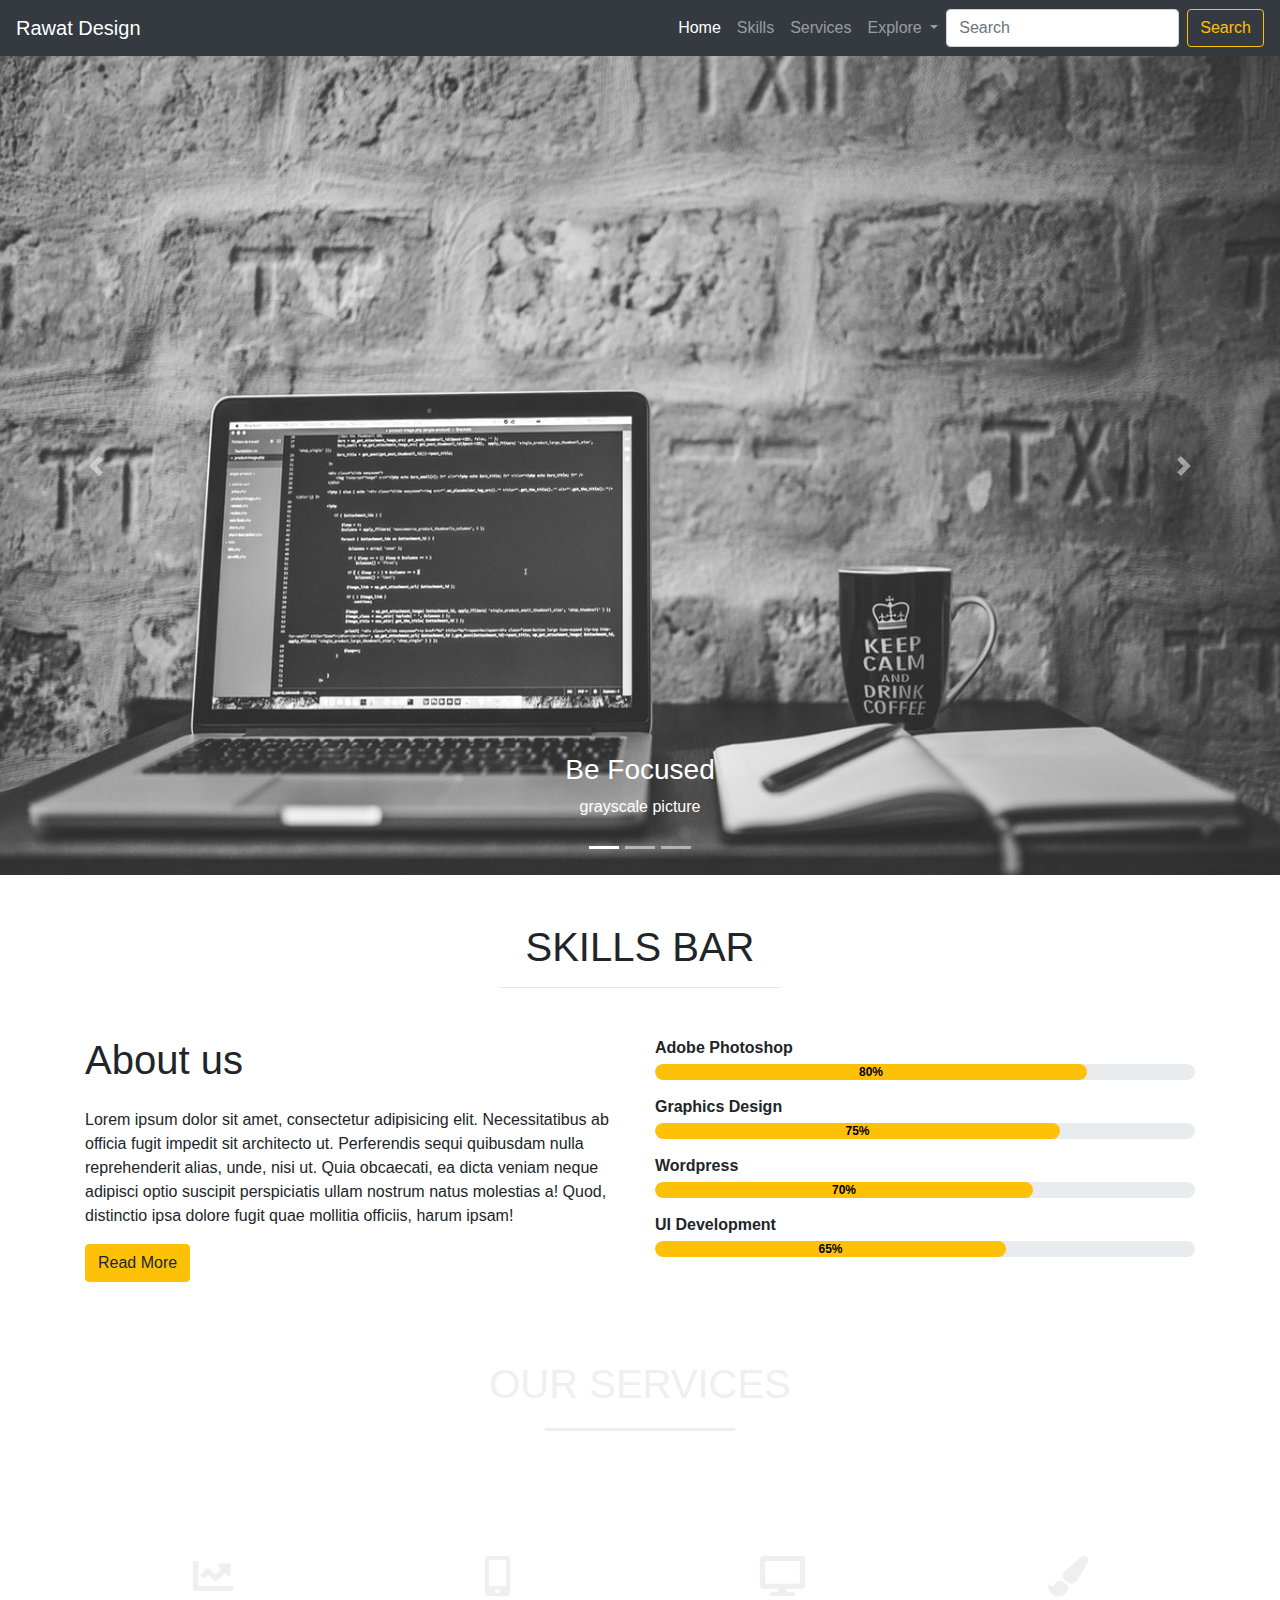
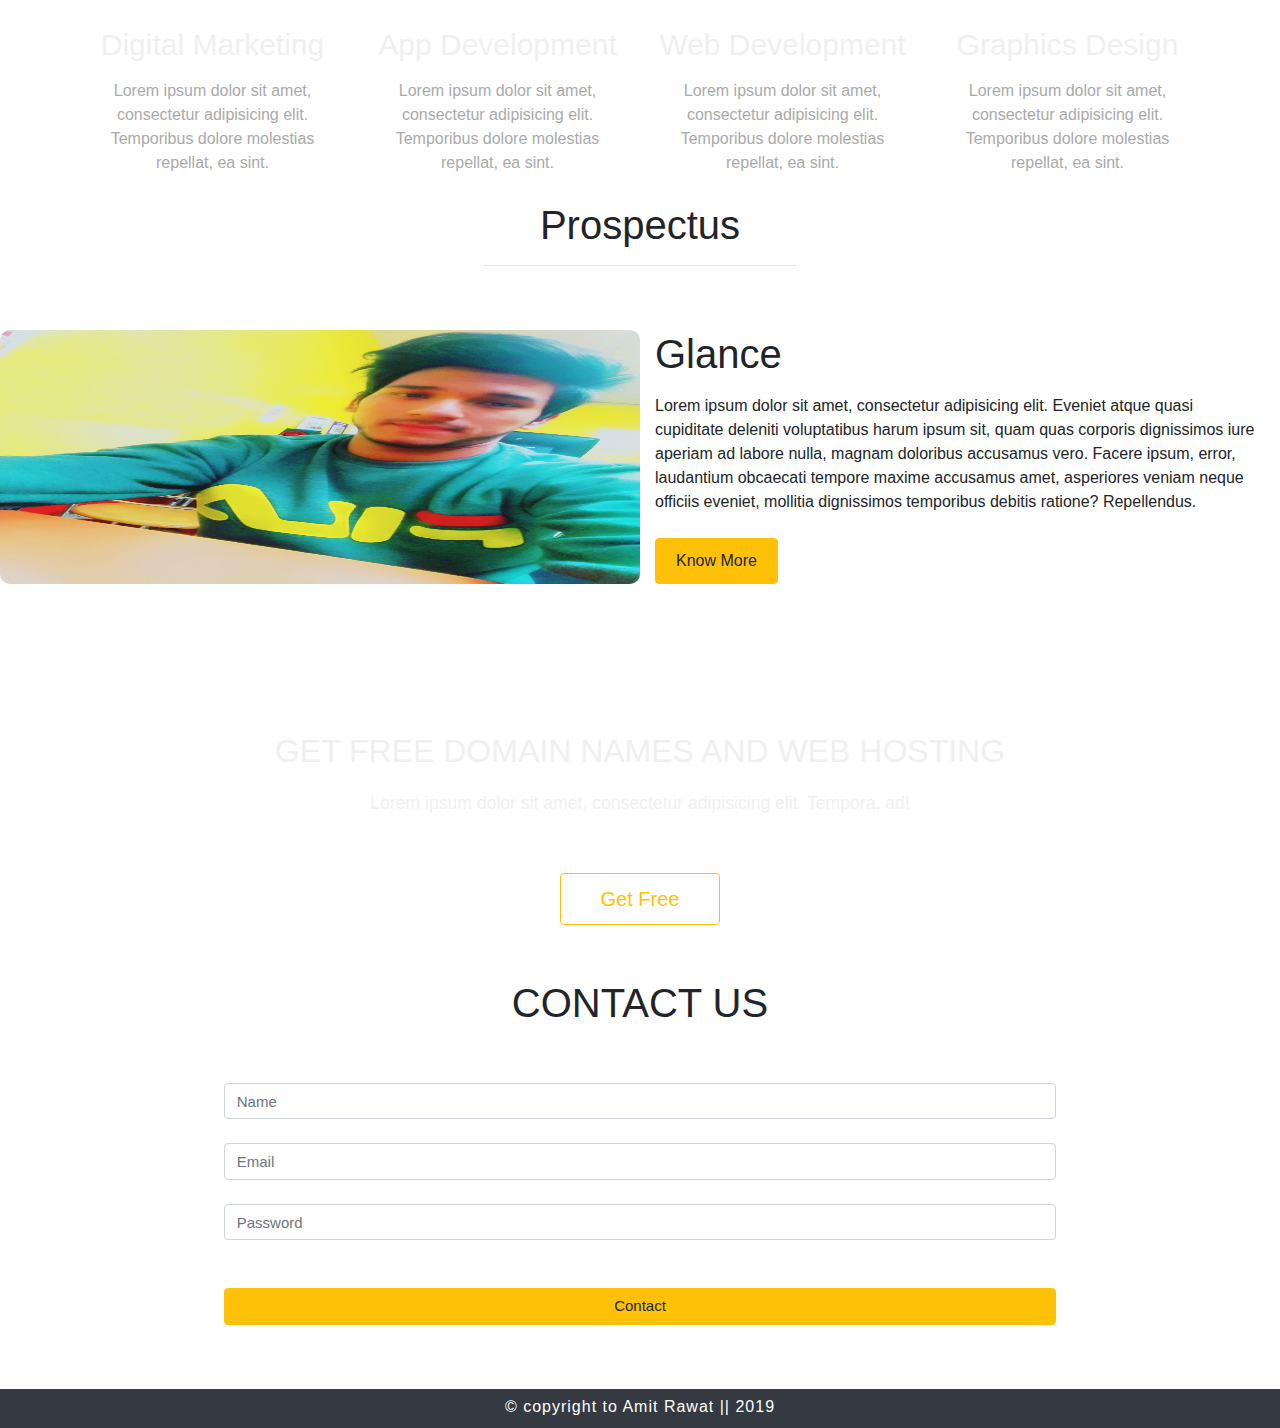
<file: index.html>
<!DOCTYPE html>
<html lang="en">
<head>
	<meta charset="UTF-8">
	<meta name="viewport" content="width=device-width, initial-scale=1.0">
	<meta http-equiv="X-UA-Compatible" content="IE=Edge">
	<link rel="icon" href="icon.png">
  	<link rel="stylesheet" href="https://use.fontawesome.com/releases/v5.2.0/css/all.css">
	<link rel="stylesheet" href="https://cdnjs.cloudflare.com/ajax/libs/twitter-bootstrap/4.4.0/css/bootstrap.min.css">
	<link rel="stylesheet" href="newWebsite.css">
	<title>new Website 2</title>
</head>
<body>

<!-- ---------------Navbar------------ -->
<header class="header">
<nav class="navbar navbar-expand-lg navbar-dark bg-dark">
  <a class="navbar-brand" href="#">Rawat Design</a>
  <button class="navbar-toggler" type="button" data-toggle="collapse" data-target="#navbarSupportedContent" aria-controls="navbarSupportedContent" aria-expanded="false" aria-label="Toggle navigation">
    <span class="navbar-toggler-icon"></span>
  </button>

  <div class="collapse navbar-collapse" id="navbarSupportedContent">
    <ul class="navbar-nav ml-auto">
      <li class="nav-item active">
        <a class="nav-link" href="#">Home <span class="sr-only">(current)</span></a>
      </li>
      <li class="nav-item">
        <a class="nav-link" href="#" onclick="$('.section-2').animatescroll({scrollspeed:4000,easing:'easeOutSine'});">Skills</a>
      </li>
      <li class="nav-item">
        <a class="nav-link" href="#" onclick="$('.section-3').animatescroll({scrollspeed:4000,easing:'easeOutSine'});">Services</a>
      </li>
      <li class="nav-item dropdown">
        <a class="nav-link dropdown-toggle" href="#" id="navbarDropdown" role="button" data-toggle="dropdown" aria-haspopup="true" aria-expanded="false">
          Explore
        </a>
        <div class="dropdown-menu" aria-labelledby="navbarDropdown">
          <a class="dropdown-item" href="#"onclick="$('.section-4').animatescroll({scrollspeed:4000,easing:'easeOutSine'});">Prospectus</a>
          <a class="dropdown-item" href="#" onclick="$('.section-5').animatescroll({scrollspeed:4000,easing:'easeOutSine'});">Free Domain</a>
          <div class="dropdown-divider"></div>
          <a class="dropdown-item" href="#" onclick="$('.section-6').animatescroll({scrollspeed:4000,easing:'easeOutSine'});">contact</a>
        </div>
      </li>
    </ul>
    <form class="form-inline my-2 my-lg-0">
      <input class="form-control mr-sm-2" type="search" placeholder="Search" aria-label="Search">
      <button class="btn btn-outline-warning my-2 my-sm-0" type="submit">Search</button>
    </form>
  </div>
</nav>
</header>



<!-- ----------------------------Carousel------------------------->
<section class="section-1">
<div id="demo" class="carousel slide" data-ride="carousel">
  <ul class="carousel-indicators">
    <li data-target="#demo" data-slide-to="0" class="active"></li>
    <li data-target="#demo" data-slide-to="1"></li>
    <li data-target="#demo" data-slide-to="2"></li>
  </ul>
  <div class="carousel-inner">
    <div class="carousel-item active">
      <img src="lap.jpg"  width="1100px" height="400px">
      <div class="carousel-caption">
        <h3>Be Focused</h3>
        <p>grayscale picture</p>
      </div>   
    </div>
    <div class="carousel-item">
      <img src="jun.jpg" width="1100px" height="400px">
      <div class="carousel-caption">
        <h3>See the Beauty</h3>
        <p>Want to visit here</p>
      </div>   
    </div>
    <div class="carousel-item">
      <img src="cambodia.jpg"  width="1100px" height="400px">
      <div class="carousel-caption">
        <h3>Awesome Forest of combodia</h3>
        <p>Feel The Peace Here</p>
      </div>   
    </div>
  </div>
  <a class="carousel-control-prev" href="#demo" data-slide="prev">
    <span class="carousel-control-prev-icon"></span>
  </a>
  <a class="carousel-control-next" href="#demo" data-slide="next">
    <span class="carousel-control-next-icon"></span>
  </a>
</div>
</section>

<!-- ----------------------------Skills Bar------------------------------- -->
<section class="section-2" id="skillsBar"> 
	<div class="container">
    <h1 class="text-uppercase text-center mt-5 mb-3">Skills Bar</h1>
    <hr class="w-25 m-auto">
		<div class="row">
			<!-- ----------------About us--------------------->
			<div class="col-lg-6 col-md-6 col-12 padidng pt-5">
				<h1 class="mb-4">About us</h1>
				<p>Lorem ipsum dolor sit amet, consectetur adipisicing elit. Necessitatibus ab officia fugit impedit sit architecto ut. Perferendis sequi quibusdam nulla reprehenderit alias, unde, nisi ut. Quia obcaecati, ea dicta veniam neque adipisci optio suscipit perspiciatis ullam nostrum natus molestias a! Quod, distinctio ipsa dolore fugit quae mollitia officiis, harum ipsam!</p>
				<a href="#" class="btn btn-warning mb-5">Read More</a>
			</div>

			<!-- ---------------------Progress bar--------------->
			<div class="col-lg-6 col-md-6 col-12 pt-5 bars">
        <p class="font-weight-bold mb-1">Adobe Photoshop</p>
				<div class="progress">
            <div class="progress-bar bg-warning prog" style="width: 80%"><strong>80%</strong></div>    
        </div>
        <p class="font-weight-bold mb-1">Graphics Design</p>
        <div class="progress">
            <div class="progress-bar bg-warning prog" style="width: 75%"><strong>75%</strong></div>    
        </div>
        <p class="font-weight-bold mb-1">Wordpress</p>
        <div class="progress">
            <div class="progress-bar bg-warning prog" style="width: 70%"><strong>70%</strong></div>    
        </div>
        <p class="font-weight-bold mb-1">UI Development</p>
        <div class="progress">
            <div class="progress-bar bg-warning prog" style="width: 65%"><strong>65%</strong></div>    
        </div>
			</div>
		</div>
	</div>
</section>

<!-- ----------Services-------------- -->
<section class="section-3" id="services">
  <div class="container">
    <h1 class="text-center text-uppercase font-weight-normal">Our Services</h1>
    <div class="row text-center">

      <div class="col-lg-3 col-md-6 col-12 padding ">
        <i class="fas fa-chart-line"></i>
        <h2 class="mb-3">Digital Marketing</h2>
        <p class="mb-3">Lorem ipsum dolor sit amet, consectetur adipisicing elit. Temporibus dolore molestias repellat, ea sint.</p>
      </div>

      <div class="col-lg-3 col-md-6 col-12 padding">
        <i class="fas fa-mobile-alt"></i>
        <h2 class="mb-3">App Development</h2>
        <p class="mb-3">Lorem ipsum dolor sit amet, consectetur adipisicing elit. Temporibus dolore molestias repellat, ea sint.</p>
      </div>

      <div class="col-lg-3 col-md-6 col-12 padding">
        <i class="fas fa-desktop"></i>
        <h2 class="mb-3">Web Development</h2>
        <p class="mb-3">Lorem ipsum dolor sit amet, consectetur adipisicing elit. Temporibus dolore molestias repellat, ea sint.</p>
      </div>

      <div class="col-lg-3 col-md-6 col-12 padding">
        <i class="fas fa-paint-brush"></i>
        <h2 class="mb-3">Graphics Design</h2>
        <p class="mb-3">Lorem ipsum dolor sit amet, consectetur adipisicing elit. Temporibus dolore molestias repellat, ea sint.</p>
      </div>

    </div>
  </div>
</section>


<!-- -----------------Prospectus Section----------------- -->
<section class="section-4">
  <div class="container-fluid content" id="Prospectus">
      <h1 class="text-center">Prospectus</h1>
      <hr class="w-25 mx-auto pt-5">
      <div class="row mb-5">
        <div class="col-lg-6 col-md-6 col-12 animate">
          <!-- <img src="../images/a1.jpeg" alt="toy" class="img-fluid"> -->

        </div>
        <div class="col-lg-6 col-md-6 col-12 mediaContent">
          <h1 class="mb-3 glance">Glance</h1>
          <p class="mb-4">
            Lorem ipsum dolor sit amet, consectetur adipisicing elit. Eveniet atque quasi cupiditate deleniti voluptatibus harum ipsum sit, quam quas corporis dignissimos iure aperiam ad labore nulla, magnam doloribus accusamus vero. Facere ipsum, error, laudantium obcaecati tempore maxime accusamus amet, asperiores veniam neque officiis eveniet, mollitia dignissimos temporibus debitis ratione? Repellendus.
          </p>
          <a href="#" class="btn btn-warning abtn">Know More</a> 
        </div>
      </div>
  </div>
</section>


<!-- ----------------------Domain System----------------------- -->
<section class="domain section-5" id="freeDomain">
  <div class="container text-center">
    <h2 class="text-uppercase">get free domain names and web hosting</h2>
    <p>Lorem ipsum dolor sit amet, consectetur adipisicing elit. Tempora, ad!</p>
    <a href="#" class="btn btn-outline-warning" data-toggle="modal" data-target="#myModal">Get Free</a>
  </div>

       <!-- The Modal -->
  <div class="modal fade" id="myModal">
    <div class="modal-dialog modal-dialog-centered">
      <div class="modal-content">
      
        <!-- Modal Header -->
        <div class="modal-header">
          <h4 class="modal-title">Get Domain Free</h4>
          <button type="button" class="close" data-dismiss="modal">&times;</button>
        </div>
        
        <!-- Modal body -->
        <div class="modal-body">
            <form action="/action_page.php">
               <div class="form-group">
                    <label for="email">Email address:</label>
                    <input type="email" class="form-control" id="email" autocomplete="off">
               </div>

              <div class="form-group">
                <label for="pwd">Password:</label>
                <input type="password" class="form-control" id="pwd">
              </div>

              <div class="form-group form-check">
                <label class="form-check-label">
                  <input class="form-check-input" type="checkbox"> Remember me
                </label>
              </div>
               <button type="submit" class="btn btn-success modalbtn">Confirm</button>
             </form>
        </div>
        
        <!-- Modal footer -->
        <div class="modal-footer">
          <button type="button" class="btn btn-danger" data-dismiss="modal">Close</button>
        </div>
        
      </div>
    </div>
  </div>
</section>


<!-- ----------------------Contact Us----------------------- -->
<section class="contactus section-6" id="contact">
  <div class="container">
    <h1 class="text-center font-weight-light text-uppercase pt-4">Contact Us</h1>
    <form class="w-75 m-auto pt-5">
      <div class="form-group">
        <input type="text" class="form-control mb-4 sub-form" required placeholder="Name">
        <input type="text" class="form-control mb-4 sub-form" required placeholder="Email">
        <input type="password" class="form-control mb-5 sub-form" required placeholder="Password">
        <input type="submit" class="btn btn-warning w-100 mb-5 sub-form" value="Contact">
      </div>
    </form>
  </div>
</section>


<!-- -------------------------Footer---------------------------- -->
<footer class="footer bg-dark py-1 text-white text-center">
  <h6 class="font-weight-light ftr">&copy; copyright to Amit Rawat || 2019</h6>
</footer>


<script src="https://code.jquery.com/jquery-3.2.1.slim.min.js"></script>
<script src="https://cdnjs.cloudflare.com/ajax/libs/popper.js/1.12.9/umd/popper.min.js"></script>
<script src="https://maxcdn.bootstrapcdn.com/bootstrap/4.0.0/js/bootstrap.min.js"></script>	
</body>
</html>
</file>
<file: newWebsite.css>
*{ margin: 0; padding: 0; box-sizing: border-box; }
/* 
html{
	scroll-behavior: smooth;
} */

.carousel-inner img {
	width: 100%;
	height: 91vh;
}

.progress{
	border-radius: 16px;
	margin-bottom: 15px;
	transition: 0.2s linear;
}

.progress:hover{
	box-shadow: 1px 1px 2px 3px rgba(0, 0, 0, 0.1);
}

.prog{
	color: #000;
	border-radius: 16px;
}

.section-3{
	background-image: linear-gradient(rgba(0,0,0,0.8),rgba(0,0,0,0.8)), url('phone.jpeg');
	color: #efefef;
	background-attachment: fixed;
	background-size: 100% 100%;
	background-position: center;
	margin-bottom: 10px;
}

.section-3 h1{
	padding-top: 30px;
}

.section-3 h1::after{
	content: "";
	width: 190px;
	height: 3px;
	background: #efefef;
	display: block;
	margin:  20px auto;
}

.section-3 h2{
	font-size: 30px;
	font-weight: normal;
}

.section-3 p{
	color: #aaa;
}

.fas{
	font-size: 40px;
	margin-bottom: 10px;
	margin-top: 4px;
	border: 1px solid #fff;
	border-radius: 50%;
	padding: 20px;
}

.padding{
	margin-top: 80px;
	transition: 0.4s linear;
}
 .padding:hover p{
 	color: #000;
 }
 .padding:hover .fas{
	border: 1px solid #000;
 }
.padding:hover{
	background-color:  #ffc107;
	color: black;
	cursor: pointer;
}

.domain{
	background-image: linear-gradient(rgba(0,0,0,0.8),rgba(0,0,0,0.8)), url('html.jpeg');
	background-attachment: fixed;
	color: #efefef;
	background-size: 100% 100%;
	background-position: center;
	margin-bottom: 10px;
}

.domain h2{
	padding-top: 100px;
	margin-bottom: 20px;
}
.domain p{
	padding-bottom: 40px;
	font-size:   1.1rem;
}

.domain a{
	padding:  10px 40px;
	margin-bottom: 20px;
	font-size: 20px;
	font-weight: 500;
}

.modal-title{
	color: #000;
	font-family: Raleway;
	font-size: 30px;
}

.modal-body{
	color: #666;
}
.close{
	outline: none !important;
}
.modalbtn{
	font-size: 17px;
	letter-spacing: 1px;
}
.abtn{
	padding: 10px 20px;
}
.sub-form{
	font-size: 15px;
}


.ftr{
	padding-top: 4px;
	letter-spacing: 1px;
}

.animate{
	box-shadow: 1px 1px 7px 4px white;
	background-image: url('me2.jpg');
	background-size: 100% 100%;
	background-position: center;
	width: 100%;
	animation: slider 15s infinite linear;
	border-radius: 10px;
}

@keyframes slider{
	0%{background-image: url('9601.jpg');}
	35%{background-image: url('9602.jpg');}
	75%{background-image: url('1280.jpg');}
}


@media(max-width: 992px) and (min-width: 768px){
	.bars{
		padding-top: 100px !important;
	}
}


@media(max-width: 767px){
	
	.animate{
		width: 90%;
		height: 300px;
		animation: slider 15s infinite linear;
 	}
	.carousel-inner img {
		width: 100%;
		height: 50vh;
	}
 	.glance{
 		text-align: center;
 		margin-top: 10px;
 	}
 	.mediaContent{
 		text-align: center;
 	}
	
	.bars{
		padding-top: 0 !important;
		padding-bottom: 40px;
	}
}
</file>
